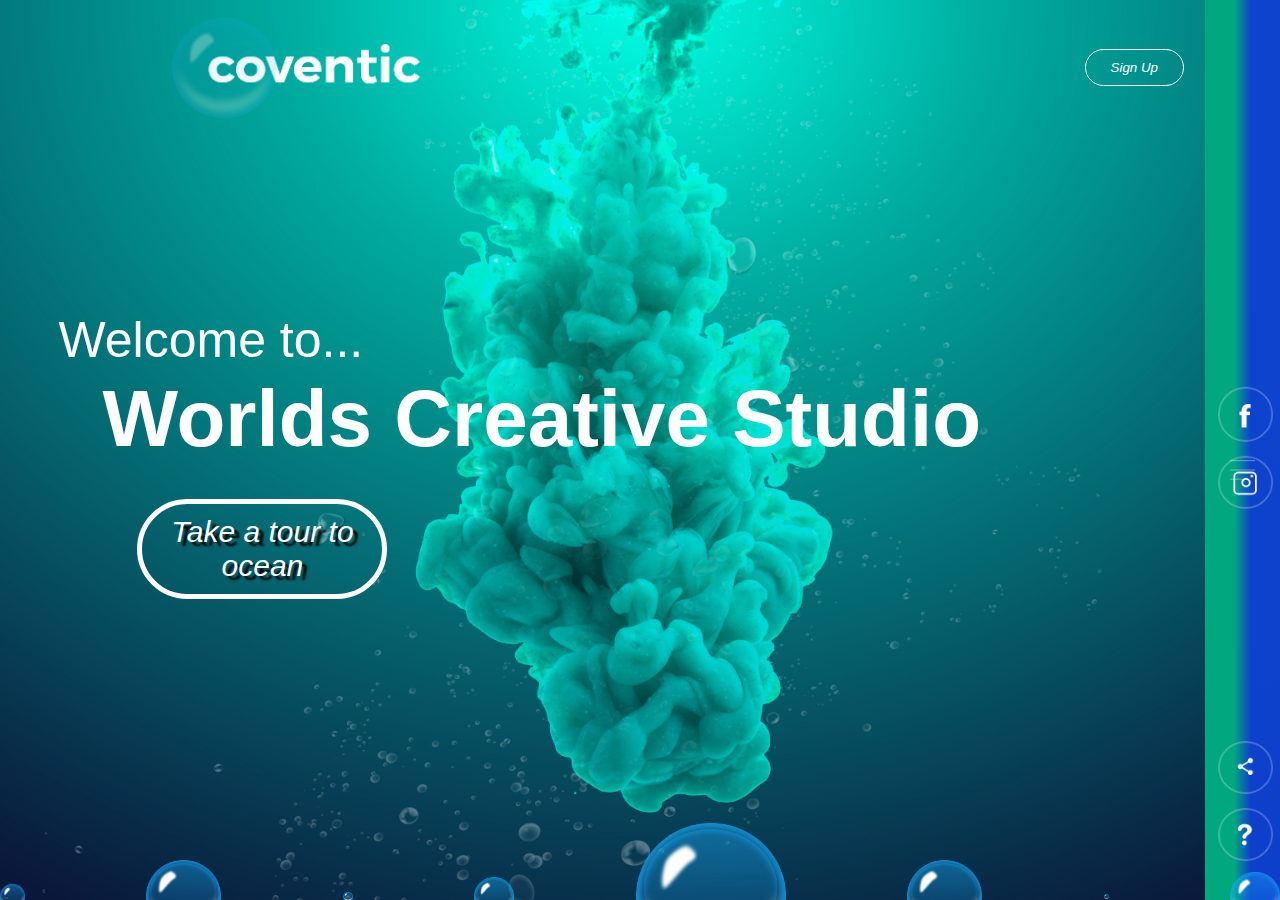
<file: index.html>
<!DOCTYPE html>
<html lang="en">
<head>
    <meta charset="UTF-8">
    <meta name="viewport" content="width=device-width, initial-scale=1.0">
    <title>Water Balls site</title>
    <link rel="stylesheet" href="style.css">
    <link rel="shortcut icon" href="assets/icon.png">
</head>
<body>
    <div class="hero">
        <div class="navbar">
            <img src="assets/logo.png" class="img-logo" alt="logo">
            <button class="nonSign-button" type="button"><a href="https://www.youtube.com/watch?v=dQw4w9WgXcQ">Sign Up</a></button>
        </div>
        <div class="content">
            <small>Welcome to...</small>
            <h1>Worlds Creative Studio</h1>
            <button class="kek-button" type="button"><a href="https://www.youtube.com/watch?v=dQw4w9WgXcQ">Take a tour to ocean</a></button>
        </div>
        <div class="side_bar">
            <img src="assets/menu.png" class="menu">
            <div class="social-links">
                <a href="https://uk-ua.facebook.com/">
                    <img src="assets/fb.png" alt="fb">
                </a>
                <a href="https://www.instagram.com/">
                    <img src="assets/ig.png" alt="ig">
                </a>
            </div>
            <div class="useful-links">
                <img src="assets/share.png" alt="share">
                <img src="assets/info.png" alt="info">
            </div>
        </div>
        <div class="bubbles">
            <img src="assets/bubble.png" alt="bubble">
            <img src="assets/bubble.png" alt="bubble">
            <img src="assets/bubble.png" alt="bubble">
            <img src="assets/bubble.png" alt="bubble">
            <img src="assets/bubble.png" alt="bubble">
            <img src="assets/bubble.png" alt="bubble">
            <img src="assets/bubble.png" alt="bubble">
            <img src="assets/bubble.png" alt="bubble">
        </div>
    </div>
</body>
</html>
</file>
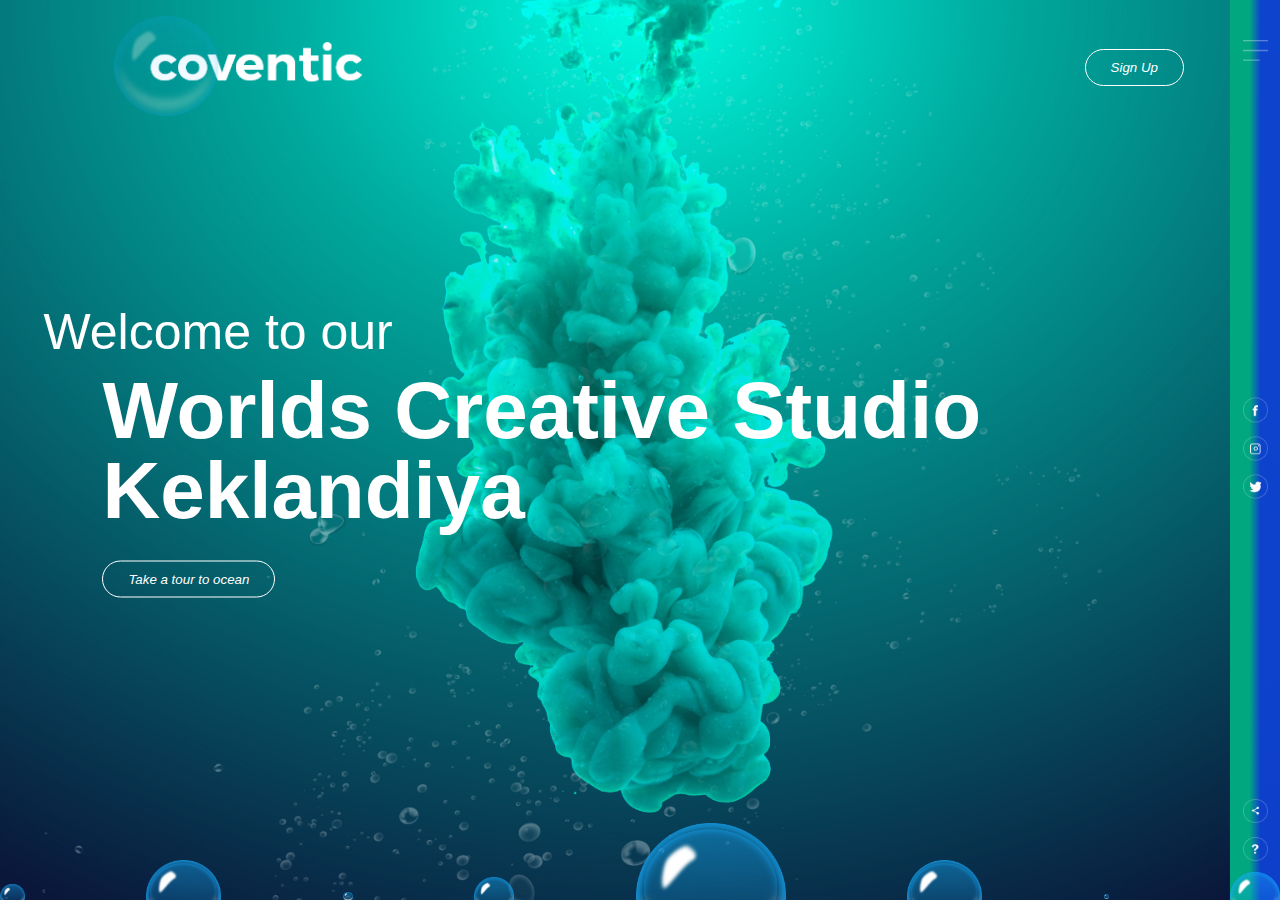
<file: Water Balls/index.html>
<!DOCTYPE html>
<html lang="en">
<head>
    <meta charset="UTF-8">
    <meta name="viewport" content="width=device-width, initial-scale=1.0">
    <link rel="stylesheet" href="style.css">
    <link rel="shortcut icon" href="assets/favicon (1).ico">
    <title>Water Balls | Studio Keklandiya</title>
</head>
<body>
    <div class="hero">
        <div class="navbar">
            <a href="index.html">
            <img src="assets/logo.png" class="img-logo">
            </a>
            <button type="button">Sign Up</button>
        </div>
        <div class="content">
            <small>Welcome to our</small>
            <h1>Worlds Creative Studio Keklandiya</h1>
            <button type="button">Take a tour to ocean</button>
        </div>
        <div class="side_bar">
            <img src="assets/menu.png" class="menu">
            <div class="social-links">
                <img src="assets/fb.png">
                <img src="assets/ig.png">
                <img src="assets/tw.png">
            </div>
            <div class="useful-links">
                <img src="assets/share.png">
                <img src="assets/info.png">
            </div>
        </div>
        <div class="bubbles">
            <img src="assets/bubble.png">
            <img src="assets/bubble.png">
            <img src="assets/bubble.png">
            <img src="assets/bubble.png">
            <img src="assets/bubble.png">
            <img src="assets/bubble.png">
            <img src="assets/bubble.png">
            <img src="assets/bubble.png">
        </div>
    </div>

</body>
</html>
</file>
<file: style.css>
* {
    margin: 0;
    padding: 0;
    font-family: sans-serif;
    user-select: none;
}

.hero {
    width: 100%;
    height: 100vh;
    background-image: url(assets/background.png);
    background-size: cover;
    background-position: center;
    position: relative;
    overflow: hidden;
}

.img-logo {
    user-select: none;
    width: 100px;
    cursor: default;
}

.navbar {
    width: 85%;
    height: 15%;
    margin: auto;
    display: flex;
    align-items: center;
    justify-content: space-between;
}

button {
    user-select: none;
    cursor: pointer;
    color: white;
    padding: 10px 25px;
    background: transparent;
    border: 1px solid white;
    border-radius: 70px;
    font-style: oblique;
    text-align: center;
}

button a {
    color: white;
    text-decoration: none;
}

.content {
    color: white;
    position: absolute;
    top: 50%;
    transform: translateY(-50%);
    left: 8%;
    z-index: 2;
}

.content small {
    cursor: default;
}

h1 {
    font-size: 80px;
    margin: 10px 0 30px;
    line-height: 80px;
    cursor: default;
}

.side_bar {
    width: 75px;
    display: flex;
    flex-direction: column;
    justify-content: center;
    align-items: center;
    height: 100vh;
    background: linear-gradient(270deg, rgba(14,65,210,0.950315160243785) 39%, rgba(1,168,127,1) 61%);
    position: absolute;
    right: 0;
    top: 0;
}

.side_bar img {
    user-select: none;
}

.menu {
    display: block;
    width: 25px;
    margin: 40px auto 0;
}

.social-links img, .useful-links img {
    width: 55px;
    margin: 5px auto;
    /* cursor: pointer; */
    user-select: none;
}

.social-links {
    /* cursor: pointer; */
    width: 50px;
    text-align: center;
    position: absolute;
    top: 50%;
    transform: translateY(-50%);
}

/* useless links */

.useful-links {
    width: 50px;
    text-align: center;
    position: absolute;
    bottom: 30px;
    cursor: default;
}

.bubbles img {
    user-select: none;
    width: 50px;
    animation: bubbleFall 3s linear infinite;
    transition: 1s;
}

.bubbles img:hover {
    /* visibility: hidden; */
    opacity: 0;
    transition: 1s;
}

.bubbles  {
    width: 100%;
    display: flex;
    align-items: center;
    justify-content: space-between;
    /* justify-content: space-around; */
    position: absolute;
    /* top: 50%;
    transform: translateY(-50%); */
    bottom: -70px;
}

@keyframes bubbleFall{
    0%{
        transform: translateY(0);
        opacity: 0;
    }
    50%{
        opacity: 1;
    }
    70%{
        opacity: 1;
    }

    100%{
        transform: translateY(-80vh);
        opacity: 0;   
    }
}

.bubbles img:nth-child(1) {
    animation-delay: 2s;
    width: 25px;
} 

.bubbles img:nth-child(2) {
    animation-delay: 4s;
    width: 75px;
} 

.bubbles img:nth-child(3) {
    animation-delay: 1s;
    width: 10px;
} 

.bubbles img:nth-child(4) {
    animation-delay: 7s;
    width: 40px;
} 

.bubbles img:nth-child(5) {
    animation-delay: 3.5s;
    width: 150px;
} 

.bubbles img:nth-child(6) {
    animation-delay: 3s;
    width: 75px;
} 

.bubbles img:nth-child(7) {
    animation-delay: 5s;
    width: 5px;
}

@media (max-width: 600px) {
    .kek-button {
        position: relative;
        left: 70px;
        top: 20px;
        border: white 5px solid;
        width: 250px;
        height: 75px;
        font-size: 21.5px;
        text-shadow: black 5px 3.7px 2px;
    }

    .nonSign-button {
        display: none;
    }

    .content h1 {
        text-shadow: black 5px 5px 1px;
        font-size: 83.5px;
    }
    
    .content small {
        position: relative;
        left: 15%;
        /* bottom: 25px; */
        font-size: 55px;
        text-shadow: black 5px 5px 1px;
    }

    .img-logo {
        position: relative;
        left: 35.5%;
        top: 5px;
        width: 250px;
        height: 100px;
    }

    .side_bar {
        display: none;
    }
}

@media(min-width: 300px) {
    .kek-button {
        position: relative;
        left: 35px;
        top: 10px;
        border: white 5px solid;
        width: 250px;
        height: 100px;
        font-size: 30px;
        text-shadow: black 5px 3.7px 2px;
    }
    
    .content small {
        position: relative;
        left: -5%;
        font-size: 50px;
    }

    .img-logo {
        position: relative;
        left: 7%;
        top: 0;
        width: 250px;
        height: 100px;
    }
}
</file>
<file: Water Balls/style.css>
* {
    margin: 0;
    padding: 0;
    font-family: sans-serif;
    user-select: none;
}

.hero {
    width: 100%;
    height: 100vh;
    background-image: url(assets/background.png);
    background-size: cover;
    background-position: center;
    position: relative;
    overflow: hidden;
}

.img-logo {
    user-select: none;
    width: 100px;
    cursor: pointer;
}

.navbar {
    width: 85%;
    height: 15%;
    margin: auto;
    display: flex;
    align-items: center;
    justify-content: space-between;
}

button {
    user-select: none;
    cursor: pointer;
    color: white;
    padding: 10px 25px;
    background: transparent;
    border: 1px solid white;
    border-radius: 70px;
    font-style: oblique;
    /* text-align: center; */
}

button a {
    color: white;
    text-decoration: none;
}

.content {
    color: white;
    position: absolute;
    top: 50%;
    transform: translateY(-50%);
    left: 8%;
    z-index: 2;
}

.content small {
    cursor: default;
}

h1 {
    font-size: 80px;
    margin: 10px 0 30px;
    line-height: 80px;
    cursor: default;
}

.side_bar {
    width: 50px;
    height: 100vh;
    background: linear-gradient(270deg, rgba(14,65,210,0.950315160243785) 39%, rgba(1,168,127,1) 61%);
    position: absolute;
    right: 0;
    top: 0;
}

.side_bar img {
    user-select: none;
}

.menu {
    display: block;
    width: 25px;
    margin: 40px auto 0;
}

.social-links img, .useful-links img {
    width: 25px;
    margin: 5px auto;
    cursor: pointer;
    user-select: none;
}

.social-links {
    cursor: pointer;
    width: 50px;
    text-align: center;
    position: absolute;
    top: 50%;
    transform: translateY(-50%);
}

.useful-links {
    width: 50px;
    text-align: center;
    position: absolute;
    bottom: 30px;
    cursor: pointer;
}

.bubbles img {
    user-select: none;
    width: 50px;
    animation: bubbleFall 3s linear infinite;
    transition: 1s;
}

.bubbles img:hover {
    /* visibility: hidden; */
    opacity: 0;
    transition: 1s;
}

.bubbles  {
    width: 100%;
    display: flex;
    align-items: center;
    justify-content: space-between;
    /* justify-content: space-around; */
    position: absolute;
    /* top: 50%;
    transform: translateY(-50%); */
    bottom: -70px;
}

@keyframes bubbleFall{
    0%{
        transform: translateY(0);
        opacity: 0;
    }
    50%{
        opacity: 1;
    }
    70%{
        opacity: 1;
    }

    100%{
        transform: translateY(-80vh);
        opacity: 0;   
    }
}

.bubbles img:nth-child(1) {
    animation-delay: 2s;
    width: 25px;
} 

.bubbles img:nth-child(2) {
    animation-delay: 4s;
    width: 75px;
} 

.bubbles img:nth-child(3) {
    animation-delay: 1s;
    width: 10px;
} 

.bubbles img:nth-child(4) {
    animation-delay: 7s;
    width: 40px;
} 

.bubbles img:nth-child(5) {
    animation-delay: 3.5s;
    width: 150px;
} 

.bubbles img:nth-child(6) {
    animation-delay: 3s;
    width: 75px;
} 

.bubbles img:nth-child(7) {
    animation-delay: 5s;
    width: 5px;
}


@media (max-width: 600px) {
    .kek-button {
        position: relative;
        left: 70px;
        top: 20px;
        border: white 5px solid;
        width: 250px;
        height: 75px;
        font-size: 21.5px;
        text-shadow: black 5px 3.7px 2px;
    }

    .nonSign-button {
        display: none;
    }

    .content h1 {
        text-shadow: black 5px 5px 1px;
        font-size: 83.5px;
    }
    
    .content small {
        position: relative;
        left: 15%;
        /* bottom: 25px; */
        font-size: 55px;
        text-shadow: black 5px 5px 1px;
    }

    .img-logo {
        position: relative;
        left: 35.5%;
        top: 5px;
        width: 250px;
        height: 100px;
    }

    .side_bar {
        display: none;
    }
}


@media(min-width: 300px) {
    .kek-button {
        position: relative;
        left: 35px;
        top: 10px;
        border: white 5px solid;
        width: 250px;
        height: 100px;
        font-size: 30px;
        text-shadow: black 5px 3.7px 2px;
    }
    
    .content small {
        position: relative;
        left: -5%;
        font-size: 50px;
    }

    .img-logo {
        position: relative;
        left: 7%;
        top: 0;
        width: 250px;
        height: 100px;
    }
}
</file>
